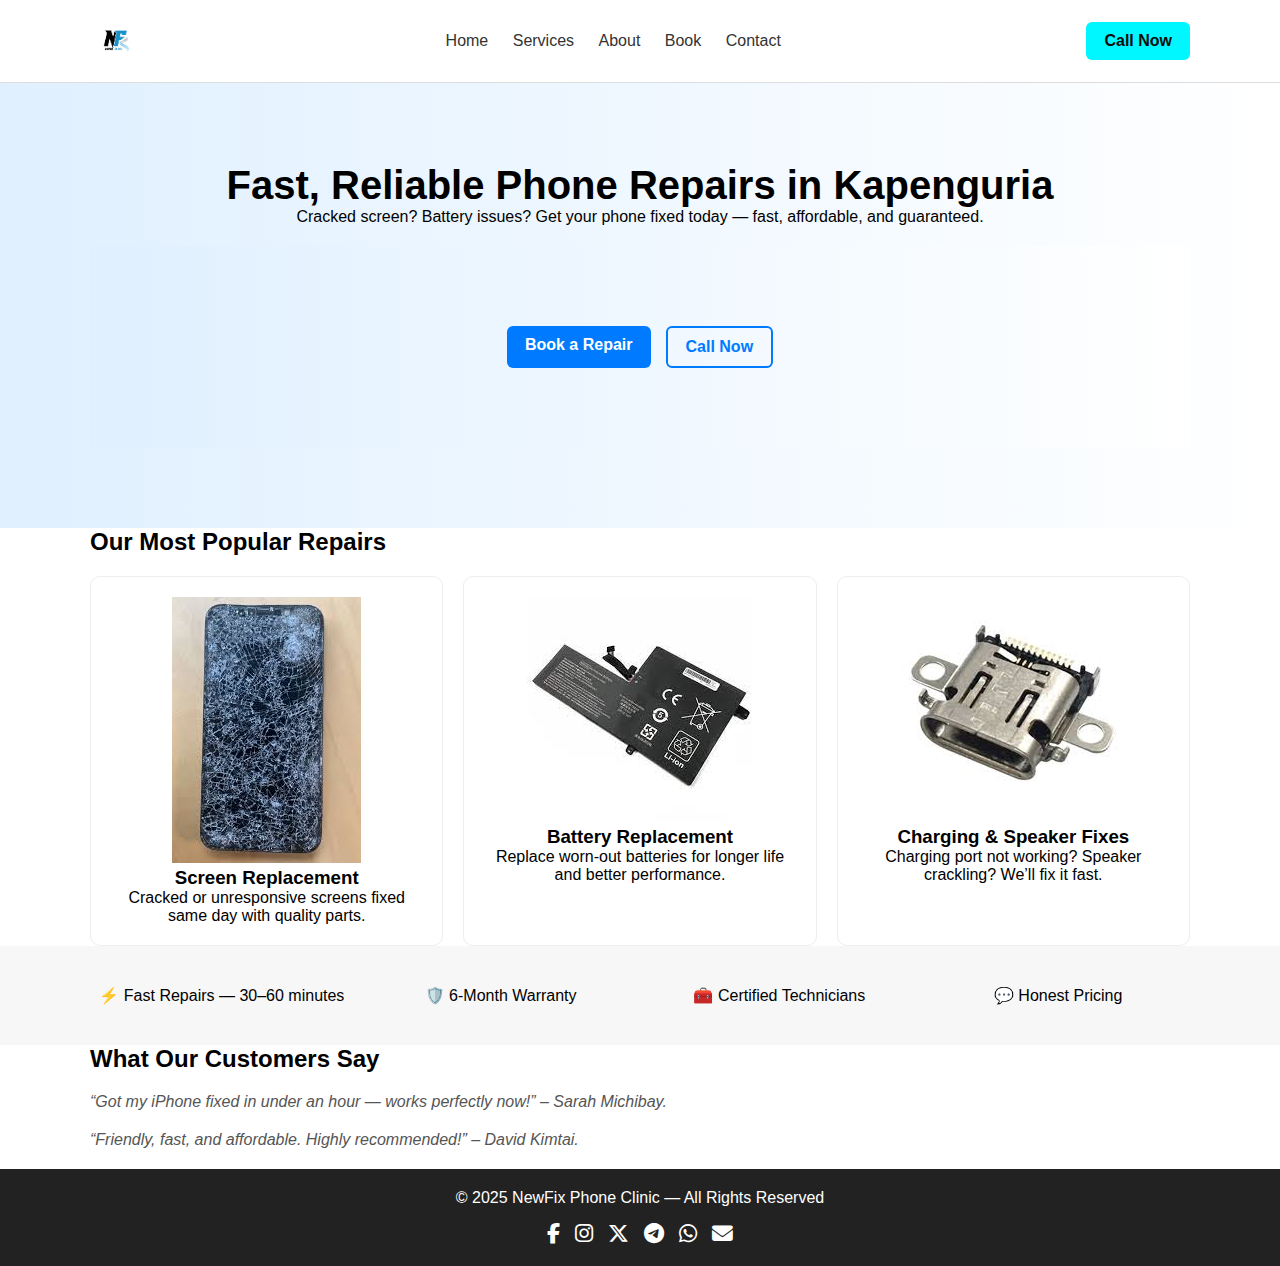
<file: index.html>
<!DOCTYPE html>
<html lang="en">
<head>
  <meta charset="UTF-8">
  <meta name="viewport" content="width=device-width, initial-scale=1.0">
  <title>NewFix Phone Clinic | Fast, Reliable Phone Repairs</title>
  <link rel="stylesheet" href="Resources/Styles/main.css">
  <!-- Font Awesome for social icons -->
<link rel="stylesheet" href="https://cdnjs.cloudflare.com/ajax/libs/font-awesome/6.6.0/css/all.min.css">

</head>
<body>

  <!-- Header -->
  <header class="site-header">
  <div class="container header-content">
    <img src="Resources/Images/logo.png" alt="NFLogo" class="logo">

    <!-- Hamburger Button -->
    <button class="menu-toggle" id="menuToggle" aria-label="Toggle Menu">
      ☰
    </button>

    <nav class="nav" id="mainNav">
      <a href="index.html">Home</a>
      <a href="services.html">Services</a>
      <a href="about.html">About</a>
      <a href="book.html">Book</a>
      <a href="contact.html">Contact</a>
    </nav>

    <a href="tel:+254711439150" class="btn call-btn">Call Now</a>
  </div>
</header>


  <!-- Hello-->
  <section class="Hello">
    <div class="container">
      <h1>Fast, Reliable Phone Repairs in Kapenguria</h1>
      <p>Cracked screen? Battery issues? Get your phone fixed today — fast, affordable, and guaranteed.</p>
        <div class="Hello buttons">
            <a href="book.html" class="btn primary">Book a Repair</a>
            <a href="tel:+254711439150" class="btn secondary">Call Now</a>
        </div>
    </div>
  </section>
 

  <!-- Services -->
  <section class="services-preview container">
    <h2>Our Most Popular Repairs</h2>
    <div class="service-grid">
      <div class="service-card">
        <img src="Resources/Images/screan.jpeg" alt="Screen Repair">
        <h3>Screen Replacement</h3>
        <p>Cracked or unresponsive screens fixed same day with quality parts.</p>
      </div>
      <div class="service-card">
        <img src="Resources/Images/battery.jpeg" alt="Battery Repair">
        <h3>Battery Replacement</h3>
        <p>Replace worn-out batteries for longer life and better performance.</p>
      </div>
      <div class="service-card">
        <img src="Resources/Images/charging.jpeg" alt="Charging Port">
        <h3>Charging & Speaker Fixes</h3>
        <p>Charging port not working? Speaker crackling? We’ll fix it fast.</p>
      </div>
    </div>
  </section>

  <!-- Trust Section -->
  <section class="trust">
    <div class="container trust-grid">
      <div class="trust-item">⚡ Fast Repairs — 30–60 minutes</div>
      <div class="trust-item">🛡️ 6-Month Warranty</div>
      <div class="trust-item">🧰 Certified Technicians</div>
      <div class="trust-item">💬 Honest Pricing</div>
    </div>
  </section>

  <!-- Testimonials -->
  <section class="testimonials container">
    <h2>What Our Customers Say</h2>
    <blockquote>“Got my iPhone fixed in under an hour — works perfectly now!” <cite>– Sarah Michibay.</cite></blockquote>
    <blockquote>“Friendly, fast, and affordable. Highly recommended!” <cite>– David Kimtai.</cite></blockquote>
  </section>

  <footer class="site-footer">
  <div class="container footer-content">
    <p>© 2025 NewFix Phone Clinic — All Rights Reserved</p>

    <div class="socials">
      <a href="https://facebook.com" target="_blank" aria-label="Facebook">
        <i class="fab fa-facebook-f"></i>
      </a>
      <a href="https://instagram.com" target="_blank" aria-label="Instagram">
        <i class="fab fa-instagram"></i>
      </a>
      <a href="https://x.com" target="_blank" aria-label="X (Twitter)">
        <i class="fab fa-x-twitter"></i>
      </a>
      <a href="https://t.me/Kenna" target="_blank" aria-label="Telegram">
        <i class="fab fa-telegram"></i>
      </a>
      <a href="https://wa.me/254711439150" target="_blank" aria-label="WhatsApp">
        <i class="fab fa-whatsapp"></i>
      </a>
      <a href="mailto:newfixmobileclinic@gmail.com" aria-label="Email">
        <i class="fas fa-envelope"></i>
      </a>
    </div>
  </div>
</footer>



  <script src="Resources/Scripts/main.js"></script>
</body>
</html>
</file>
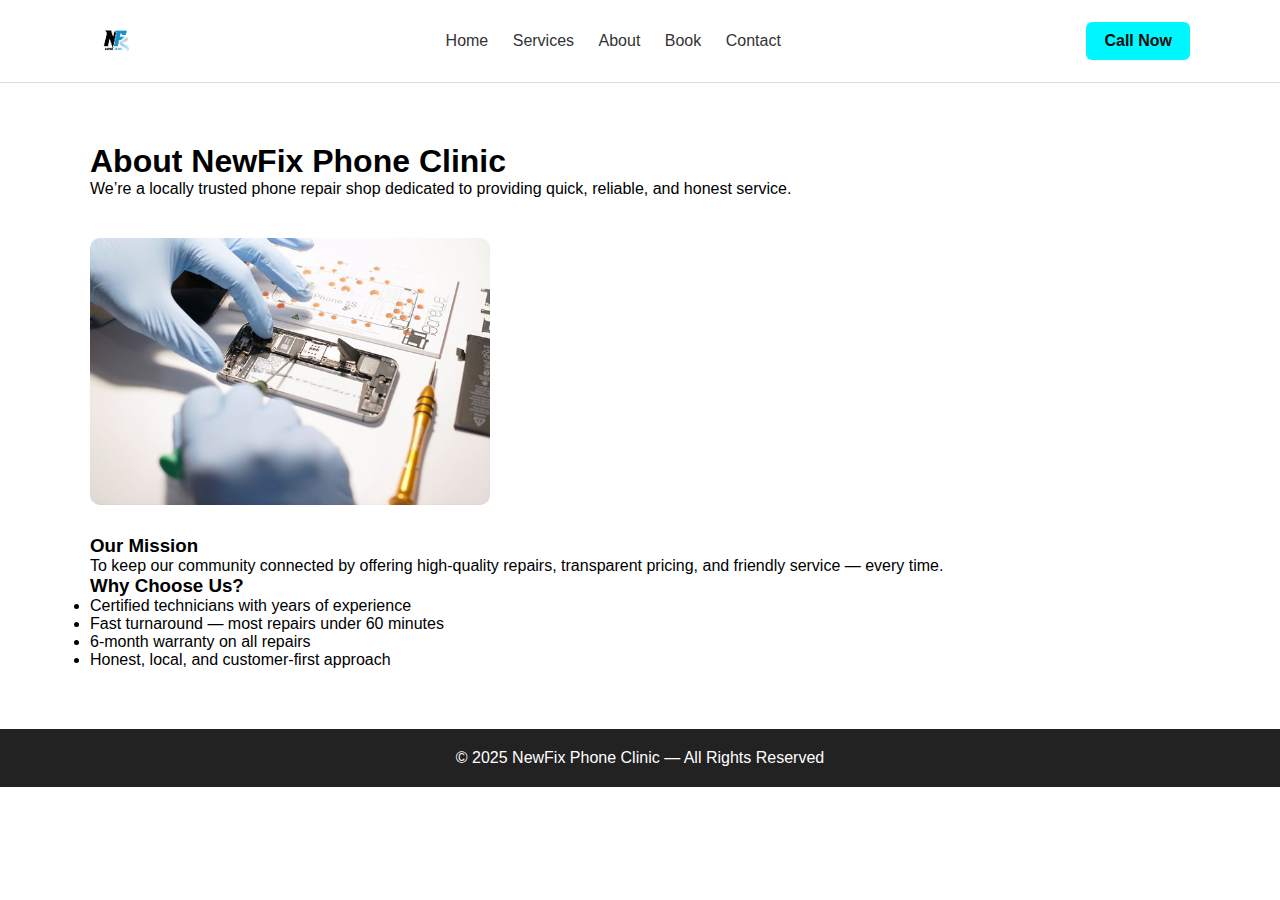
<file: about.html>
<!DOCTYPE html>
<html lang="en">
<head>
  <meta charset="UTF-8">
  <meta name="viewport" content="width=device-width, initial-scale=1.0">
  <title>About Us | NewFix Phone Clinic</title>
  <link rel="stylesheet" href="Resources/Styles/main.css">
  <!-- Font Awesome for social icons -->
<link rel="stylesheet" href="https://cdnjs.cloudflare.com/ajax/libs/font-awesome/6.6.0/css/all.min.css">

</head>
<body>

  <header class="site-header">
  <div class="container header-content">
    <img src="Resources/Images/logo.png" alt="NewFix Logo" class="logo">

    <!-- Hamburger Button -->
    <button class="menu-toggle" id="menuToggle" aria-label="Toggle Menu">
      ☰
    </button>

    <nav class="nav" id="mainNav">
      <a href="index.html">Home</a>
      <a href="services.html">Services</a>
      <a href="about.html">About</a>
      <a href="book.html">Book</a>
      <a href="contact.html">Contact</a>
    </nav>

    <a href="tel:+1234567890" class="btn call-btn">Call Now</a>
  </div>
</header>


  <section class="container" style="padding:60px 0;">
    <h1>About NewFix Phone Clinic</h1>
    <p>We’re a locally trusted phone repair shop dedicated to providing quick, reliable, and honest service.</p>

    <div style="display:flex; flex-wrap:wrap; gap:30px; align-items:center; margin-top:40px;">
      <img src="Resources/Images/team.jpg" alt="NewFix Team" style="max-width:400px; border-radius:10px;">
      <div>
        <h3>Our Mission</h3>
        <p>To keep our community connected by offering high-quality repairs, transparent pricing, and friendly service — every time.</p>

        <h3>Why Choose Us?</h3>
        <ul>
          <li>Certified technicians with years of experience</li>
          <li>Fast turnaround — most repairs under 60 minutes</li>
          <li>6-month warranty on all repairs</li>
          <li>Honest, local, and customer-first approach</li>
        </ul>
      </div>
    </div>
  </section>
  

  <footer class="site-footer">
    <div class="container">
      <p>© 2025 NewFix Phone Clinic — All Rights Reserved</p>
    </div>
  </footer>
  <script src="Resources/Scripts/main.js"></script>
</body>
</html>
</file>
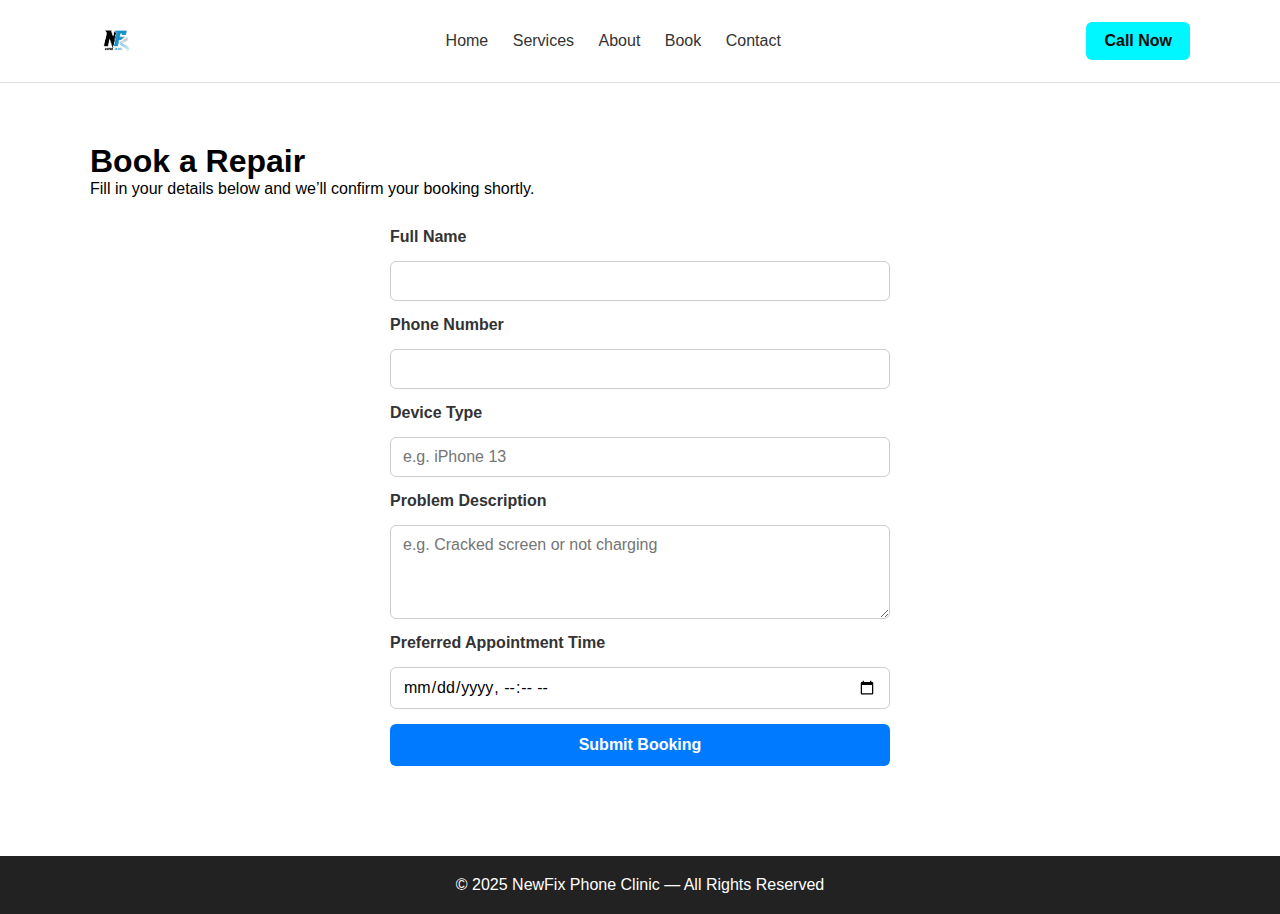
<file: book.html>
<!DOCTYPE html>
<html lang="en">
<head>
  <meta charset="UTF-8">
  <meta name="viewport" content="width=device-width, initial-scale=1.0">
  <title>Book a Repair | NewFix Phone Clinic</title>
  <link rel="stylesheet" href="Resources/Styles/main.css">
  <link rel="stylesheet" href="Resources/Styles/booking.css">
  <!-- Font Awesome for social icons -->
<link rel="stylesheet" href="https://cdnjs.cloudflare.com/ajax/libs/font-awesome/6.6.0/css/all.min.css">

</head>
<body>

 <header class="site-header">
  <div class="container header-content">
    <img src="Resources/Images/logo.png" alt="NewFix Logo" class="logo">

    <!-- Hamburger Button -->
    <button class="menu-toggle" id="menuToggle" aria-label="Toggle Menu">
      ☰
    </button>

    <nav class="nav" id="mainNav">
      <a href="index.html">Home</a>
      <a href="services.html">Services</a>
      <a href="about.html">About</a>
      <a href="book.html">Book</a>
      <a href="contact.html">Contact</a>
    </nav>

    <a href="tel:+1234567890" class="btn call-btn">Call Now</a>
  </div>
</header>


  <section class="container" style="padding:60px 0;">
    <h1>Book a Repair</h1>
    <p>Fill in your details below and we’ll confirm your booking shortly.</p>

    <form name="contact" method="POST" data-netlify="true" class="booking-form" action="thank-you.html">
      <label>Full Name</label>
      <input type="text" name="name" required>
      <label>Phone Number</label>
      <input type="tel" name="phone" required>
      <label>Device Type</label>
      <input type="text" name="device" placeholder="e.g. iPhone 13" required>
      <label>Problem Description</label>
      <textarea name="issue" rows="4" placeholder="e.g. Cracked screen or not charging" required></textarea>
      <label>Preferred Appointment Time</label>
      <input type="datetime-local" name="time">
      <!-- Netlify hidden field -->
       <input type="hidden" name="contact" value="contact">
       <button type="submit" class="btn primary">Submit Booking</button>
    </form>

  </section>


  <footer class="site-footer">
    <div class="container">
      <p>© 2025 NewFix Phone Clinic — All Rights Reserved</p>
    </div>
  </footer>

  <script src="Resources/Scripts/main.js"></script>
  <script src="Resources/Scripts/form.js"></script>
</body>
</html>
</file>
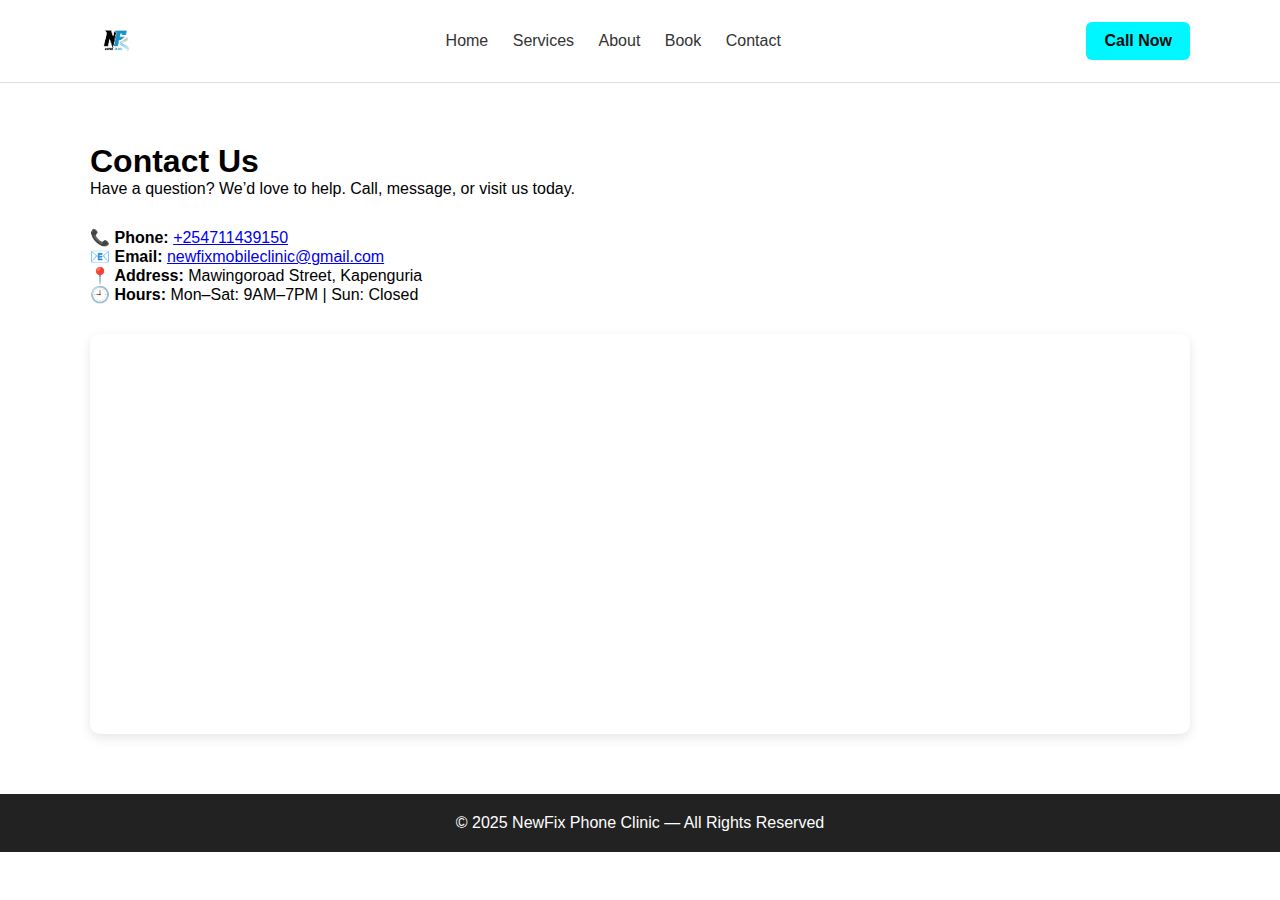
<file: contact.html>
<!DOCTYPE html>
<html lang="en">
<head>
  <meta charset="UTF-8">
  <meta name="viewport" content="width=device-width, initial-scale=1.0">
  <title>Contact | NewFix Phone Clinic</title>
  <link rel="stylesheet" href="Resources/Styles/main.css">
  <!-- Font Awesome for social icons -->
<link rel="stylesheet" href="https://cdnjs.cloudflare.com/ajax/libs/font-awesome/6.6.0/css/all.min.css">

</head>
<body>

  <header class="site-header">
  <div class="container header-content">
    <img src="Resources/Images/logo.png" alt="NF Logo" class="logo">

    <!-- Hamburger Button -->
    <button class="menu-toggle" id="menuToggle" aria-label="Toggle Menu">
      ☰
    </button>

    <nav class="nav" id="mainNav">
      <a href="index.html">Home</a>
      <a href="services.html">Services</a>
      <a href="about.html">About</a>
      <a href="book.html">Book</a>
      <a href="contact.html">Contact</a>
    </nav>

    <a href="tel:+1234567890" class="btn call-btn">Call Now</a>
  </div>
</header>

  <section class="container" style="padding:60px 0;">
    <h1>Contact Us</h1>
    <p>Have a question? We’d love to help. Call, message, or visit us today.</p>

    <div style="margin-top:30px;">
      <p>📞 <strong>Phone:</strong> <a href="tel:+254711439150">+254711439150</a></p>
      <p>📧 <strong>Email:</strong> <a href="mailto:newfixmobileclinic@gmail.com">newfixmobileclinic@gmail.com</a></p>
      <p>📍 <strong>Address:</strong> Mawingoroad Street, Kapenguria</p>
      <p>🕘 <strong>Hours:</strong> Mon–Sat: 9AM–7PM | Sun: Closed</p>
    </div>

    <div style="margin-top:30px;">
      <div class="map-container">
    <iframe 
      src="https://www.google.com/maps/@1.2524108,35.093865,13z?authuser=3&entry=ttu&g_ep=EgoyMDI1MTAxNC4wIKXMDSoASAFQAw%3D%3D"
      width="100%" 
      height="400" 
      style="border:0;" 
      allowfullscreen="" 
      loading="lazy"
      referrerpolicy="no-referrer-when-downgrade">
    </iframe>
  </div>
    </div>
  </section>

  <footer class="site-footer">
    <div class="container">
      <p>© 2025 NewFix Phone Clinic — All Rights Reserved</p>
    </div>
  </footer>
  <script src="Resources/Scripts/main.js"></script>
  <script src="Resources/Scripts/form.js"></script>

</body>
</html>
</file>
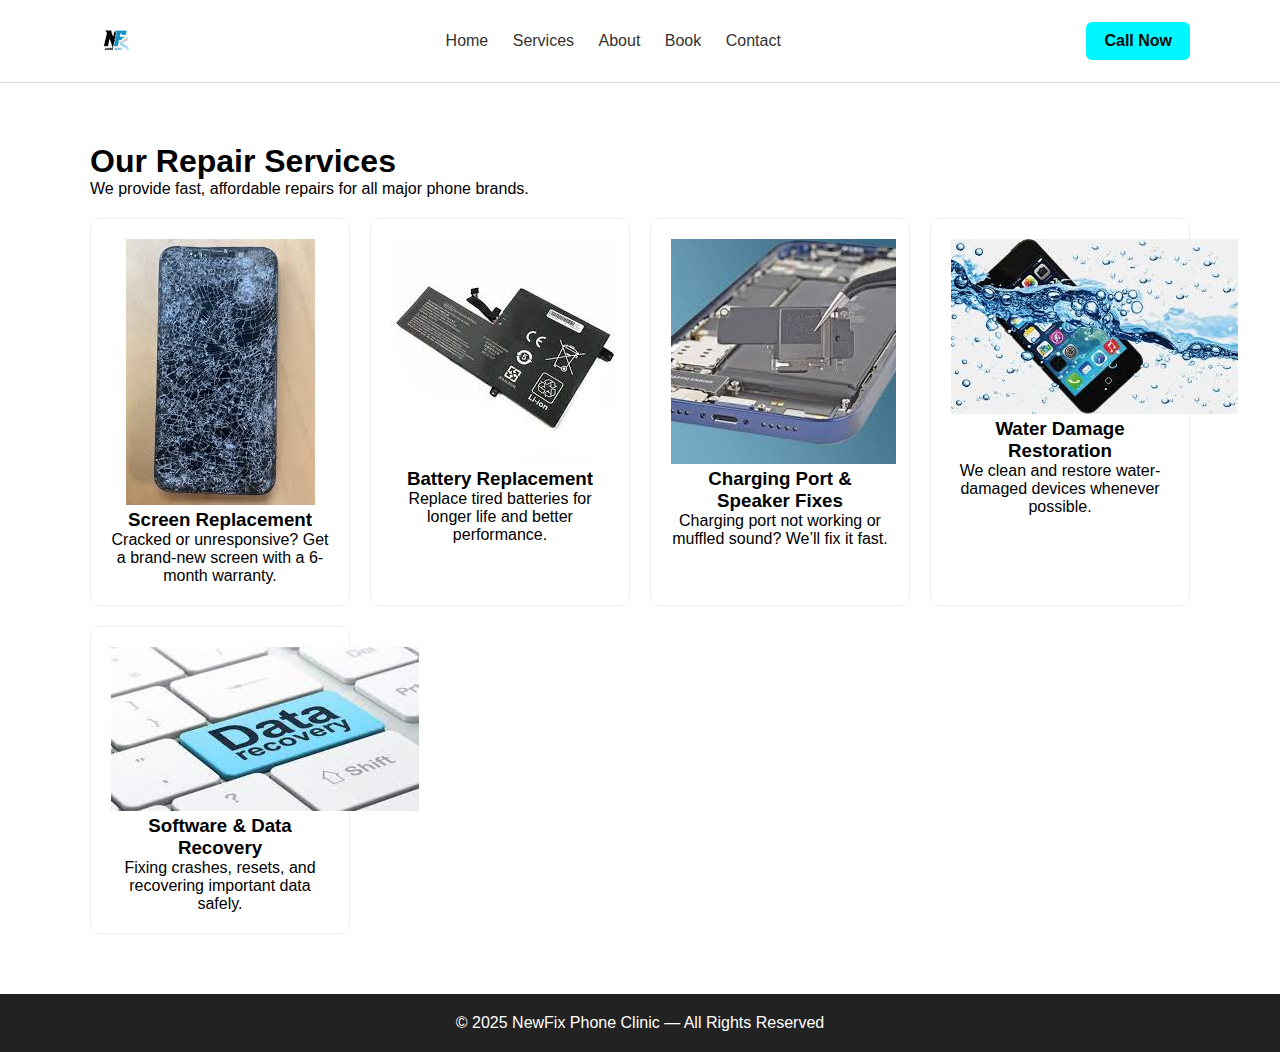
<file: services.html>
<!DOCTYPE html>
<html lang="en">
<head>
  <meta charset="UTF-8">
  <meta name="viewport" content="width=device-width, initial-scale=1.0">
  <title>Services | NewFix Phone Clinic</title>
  <link rel="stylesheet" href="Resources/Styles/main.css">
  <!-- Font Awesome for social icons -->
<link rel="stylesheet" href="https://cdnjs.cloudflare.com/ajax/libs/font-awesome/6.6.0/css/all.min.css">

</head>
<body>

  <!-- Header -->
  <header class="site-header">
  <div class="container header-content">
    <img src="Resources/Images/logo.png" alt="NewFix Logo" class="logo">

    <!-- Hamburger Button -->
    <button class="menu-toggle" id="menuToggle" aria-label="Toggle Menu">
      ☰
    </button>

    <nav class="nav" id="mainNav">
      <a href="index.html">Home</a>
      <a href="services.html">Services</a>
      <a href="about.html">About</a>
      <a href="book.html">Book</a>
      <a href="contact.html">Contact</a>
    </nav>

    <a href="tel:+254711439150" class="btn call-btn">Call Now</a>
  </div>
</header>


  <!-- Services -->
  <section class="container" style="padding:60px 0;">
    <h1>Our Repair Services</h1>
    <p>We provide fast, affordable repairs for all major phone brands.</p>

    <div class="service-grid">
      <div class="service-card">
        <img src="Resources/Images/screan.jpeg"Screen Replacement">
        <h3>Screen Replacement</h3>
        <p>Cracked or unresponsive? Get a brand-new screen with a 6-month warranty.</p>
      </div>

      <div class="service-card">
        <img src="Resources/Images/battery.jpeg" alt="Battery Replacement">
        <h3>Battery Replacement</h3>
        <p>Replace tired batteries for longer life and better performance.</p>
      </div>

      <div class="service-card">
        <img src="Resources/Images/speakers.jpeg" alt="Charging Port">
        <h3>Charging Port & Speaker Fixes</h3>
        <p>Charging port not working or muffled sound? We’ll fix it fast.</p>
      </div>

      <div class="service-card">
        <img src="Resources/Images/water.jpeg" alt="Water Damage">
        <h3>Water Damage Restoration</h3>
        <p>We clean and restore water-damaged devices whenever possible.</p>
      </div>

      <div class="service-card">
        <img src="Resources/Images/recovery.jpeg" alt="Software Issues">
        <h3>Software & Data Recovery</h3>
        <p>Fixing crashes, resets, and recovering important data safely.</p>
      </div>
    </div>
  </section>
  <script src="Resources/Scripts/main.js"></script>
  <script src="Resources/Scripts/form.js"></script>

  <footer class="site-footer">
    <div class="container">
      <p>© 2025 NewFix Phone Clinic — All Rights Reserved</p>
    </div>
  </footer>

</body>
</html>
</file>
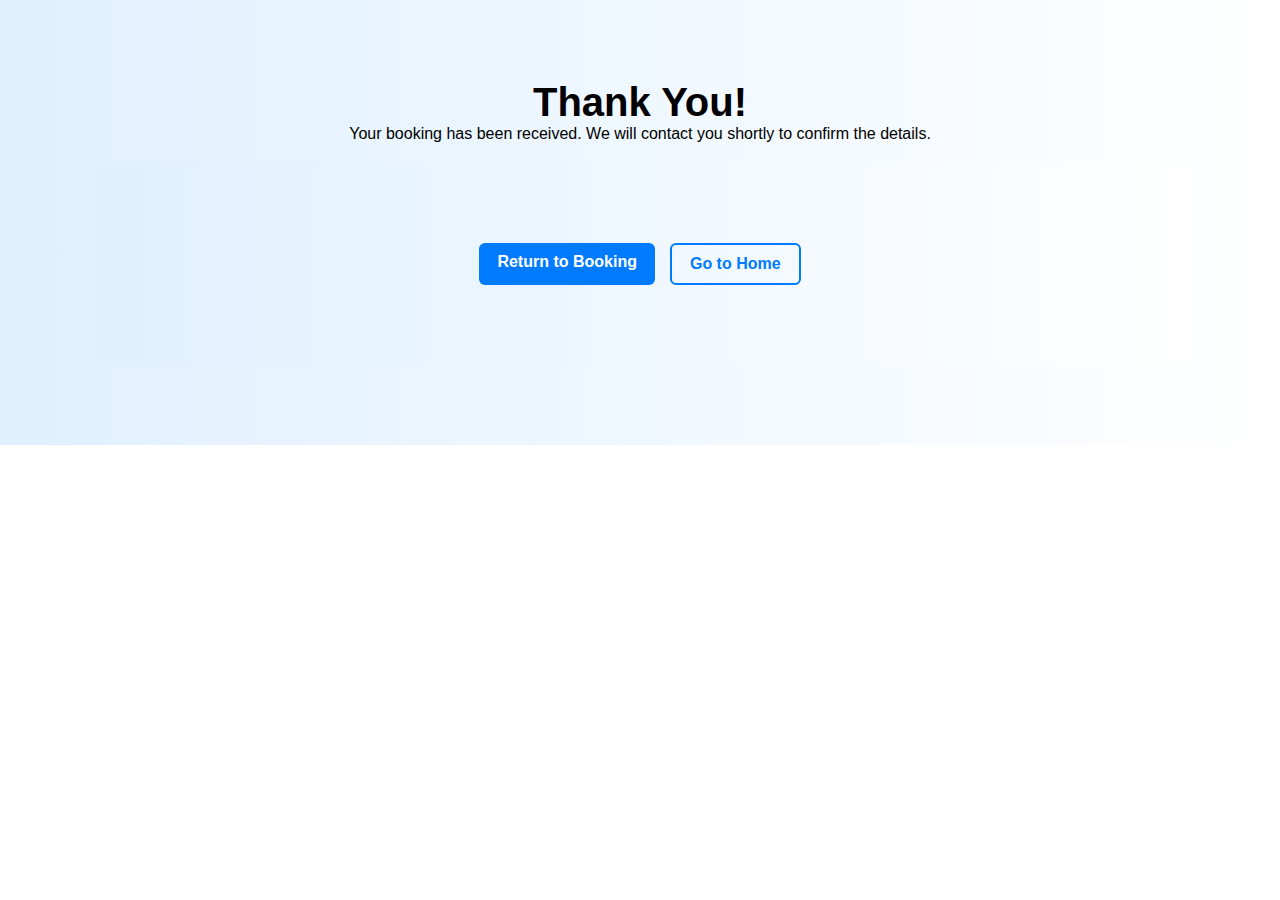
<file: thank-you.html>
<!DOCTYPE html>
<html lang="en">
<head>
  <meta charset="UTF-8" />
  <meta name="viewport" content="width=device-width, initial-scale=1.0" />
  <title>Booking Confirmed</title>
  <link rel="stylesheet" href="Resources/Styles/main.css" />
</head>
<body>
  <!-- Hello-->
  <section class="Hello">
    <div class="container">
      <h1>Thank You!</h1>
      <p>Your booking has been received. We will contact you shortly to confirm the details.</p>
        <div class="Hello buttons">
            <a href="book.html" class="btn primary">Return to Booking</a>
            <a href="index.html" class="btn secondary">Go to Home</a>
        </div>
    </div>
  </section>
</body>
</html>
</file>
<file: Resources/Styles/main.css>
* {
  box-sizing: border-box;
  margin: 0;
  padding: 0;
  font-family: 'Segoe UI', sans-serif;
  
}

.container {
  width: 90%;
  max-width: 1100px;
  margin: auto;
}

.site-header {
  background: #fff;
  border-bottom: 1px solid #ddd;
  padding: 1em 0;
}

.header-content {
  display: flex;
  justify-content: space-between;
  align-items: center;
}

.logo {
  height: 50px;
}

.nav a {
  margin: 0 10px;
  color: #333;
  text-decoration: none;
}

.nav a:hover {
  color: #007bff;
}

.btn {
  padding: 10px 18px;
  border-radius: 6px;
  text-decoration: none;
  font-weight: 600;
}

.btn.primary {
  background: #007bff;
  color: #fff;
}

.btn.secondary {
  border: 2px solid #007bff;
  color: #007bff;
}

.call-btn {
  background: #00f7ff;
  color: #0c0b0b;
}

.Hello {
  background: linear-gradient(to right, #e0f0ff, #fff);
  text-align: center;
  padding: 80px 20px;
  border: none;
}

.Hello h1 {
  font-size: 2.5em;
}
.Hello.buttons{
  margin-top: 20px;
  display: flex;
  justify-content: center;
  gap: 15px;
}

.service-grid {
  display: grid;
  grid-template-columns: repeat(auto-fit, minmax(250px, 1fr));
  gap: 20px;
  margin-top: 20px;
}

.service-card {
  background: #fff;
  border: 1px solid #eee;
  border-radius: 10px;
  text-align: center;
  padding: 20px;
}

.trust {
  background: #f7f7f7;
  padding: 40px 0;
}

.trust-grid {
  display: grid;
  grid-template-columns: repeat(auto-fit, minmax(200px, 1fr));
  gap: 15px;
  text-align: center;
}

.testimonials blockquote {
  margin: 20px 0;
  font-style: italic;
  color: #555;
}

.site-footer {
  background: #222;
  color: #fff;
  text-align: center;
  padding: 20px;
}
/* --- Mobile Menu Styles --- */

.menu-toggle {
  display: none;
  background: none;
  border: none;
  font-size: 1.8em;
  cursor: pointer;
  color: #007bff;
}

@media (max-width: 768px) {
  .header-content {
    flex-wrap: wrap;
  }

  .menu-toggle {
    display: block;
  }

  .nav {
    width: 100%;
    display: none;
    flex-direction: column;
    text-align: center;
    background: #fff;
    border-top: 1px solid #ddd;
    margin-top: 10px;
    transition: all 0.3s ease-in-out;
  }

  .nav a {
    display: block;
    padding: 10px 0;
    border-bottom: 1px solid #eee;
  }

  .nav.show {
    display: flex;
  }

  .call-btn {
    order: 3;
    width: 100%;
    margin-top: 10px;
    text-align: center;
  }
}
/* --- End of Mobile Menu Styles --- */

/* --- Footer & Social Icons --- */
.footer-content {
  display: flex;
  flex-direction: column;
  align-items: center;
  gap: 15px;
}

.socials {
  display: flex;
  gap: 15px;
}

.socials a {
  color: #fff;
  font-size: 1.3em;
  transition: color 0.3s, transform 0.3s;
}

.socials a:hover {
  color: #007bff;
  transform: scale(1.2);
}

@media (max-width: 768px) {
  .footer-content {
    text-align: center;
  }
}
/* --- End of Footer & Social Icons --- */

/* Responsive Adjustments */
@media (max-width: 600px) {
  .Hello h1 {
    font-size: 1.8em;
  }
}
@media screen and (max-width: 600px) {
  .service-grid {
    grid-template-columns: 1fr;
  }
}
/* --- Map Container --- */
.map-container {
  margin-top: 30px;
  width: 100%;
  border-radius: 10px;
  overflow: hidden;
  box-shadow: 0 4px 12px rgba(0,0,0,0.1);
}

.map-container iframe {
  width: 100%;
  height: 400px;
  display: block;
}
/* --- End of Map Container --- */
</file>
<file: Resources/Styles/booking.css>
/* --- Booking Form Styles --- */
.booking-form {
  max-width: 500px;
  margin: 30px auto;
  display: flex;
  flex-direction: column;
  gap: 15px;
}

.booking-form label {
  font-weight: 600;
  color: #333;
}

.booking-form input,
.booking-form textarea {
  padding: 10px 12px;
  border: 1px solid #ccc;
  border-radius: 6px;
  font-size: 1em;
  width: 100%;
  transition: border-color 0.3s;
}

.booking-form input:focus,
.booking-form textarea:focus {
  border-color: #007bff;
  outline: none;
}

.booking-form .btn.primary {
  background: #007bff;
  color: #fff;
  padding: 12px;
  border: none;
  border-radius: 6px;
  cursor: pointer;
  font-size: 1em;
  transition: background 0.3s, transform 0.2s;
}

.booking-form .btn.primary:hover {
  background: #0056b3;
  transform: scale(1.03);
}

/* Mobile tweaks */
@media (max-width: 600px) {
  .booking-form {
    padding: 0 20px;
  }
}
/* --- End of Booking Form Styles --- */
</file>
